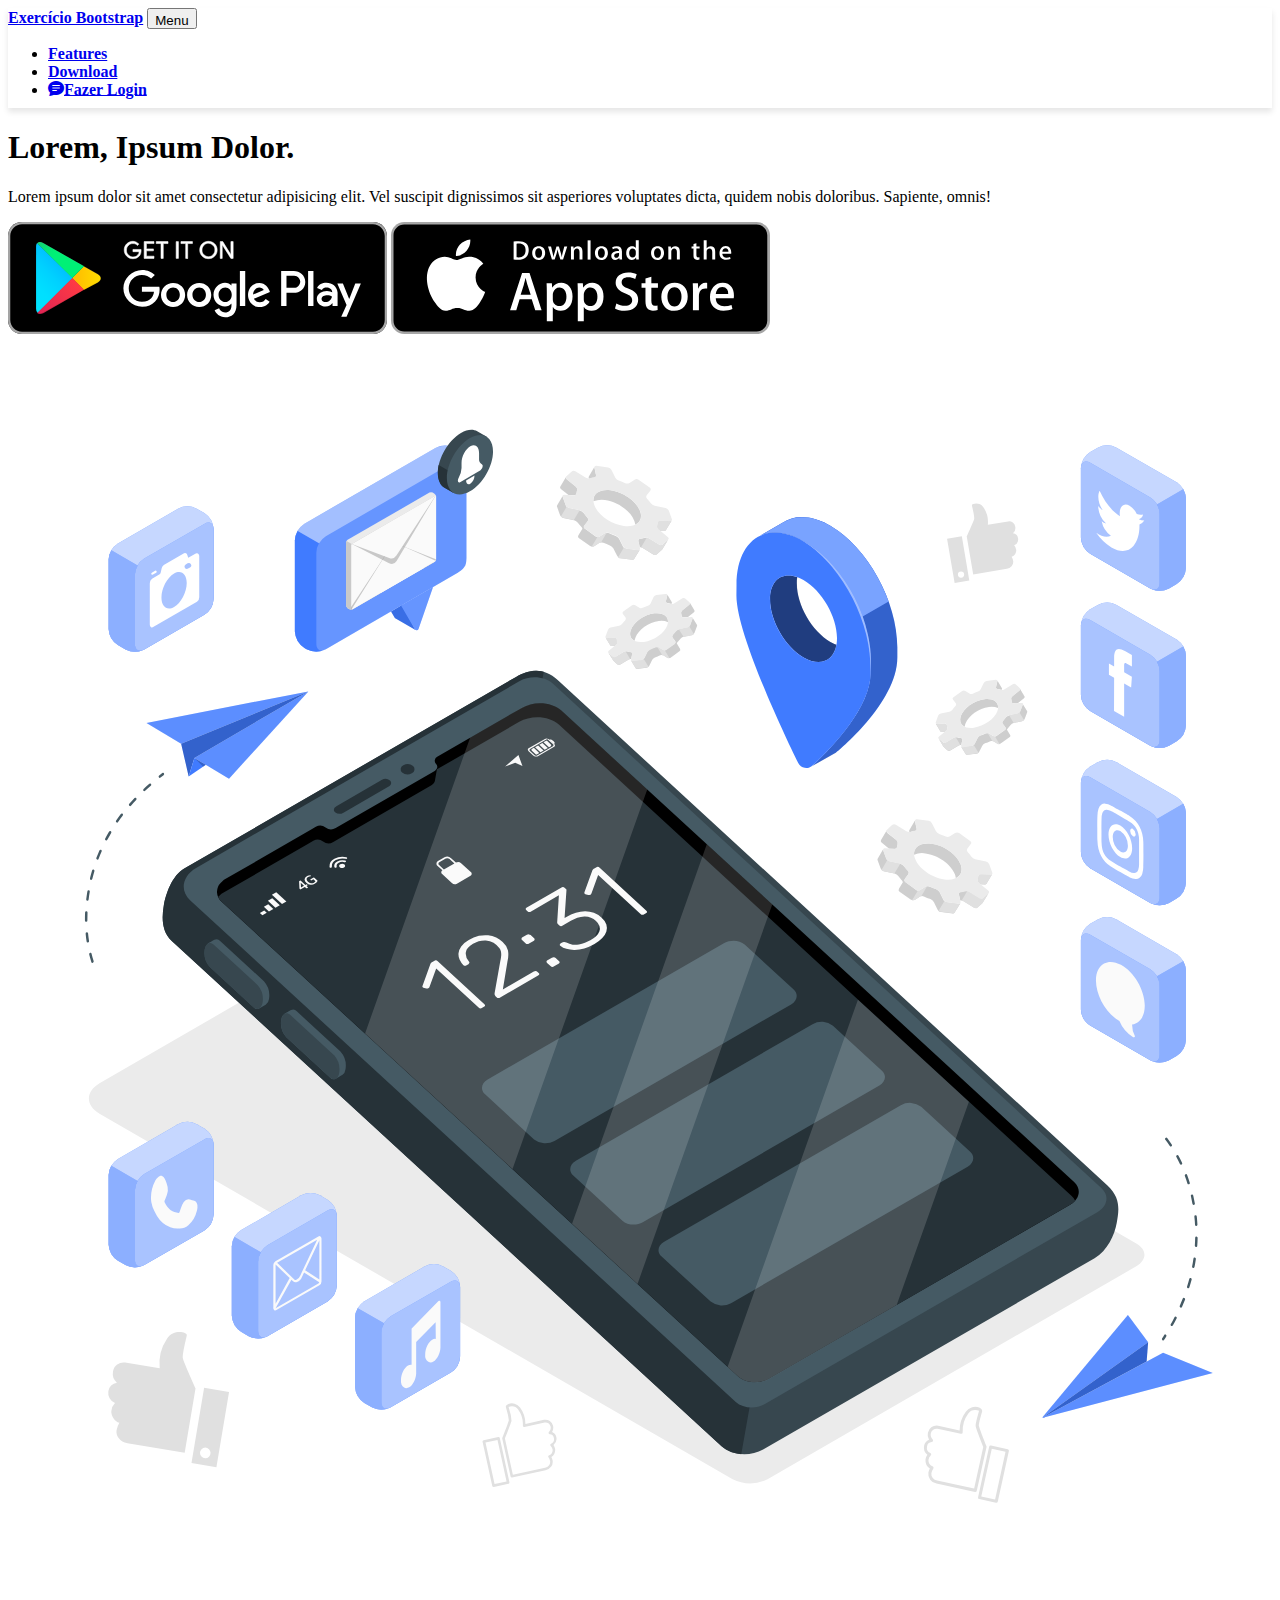
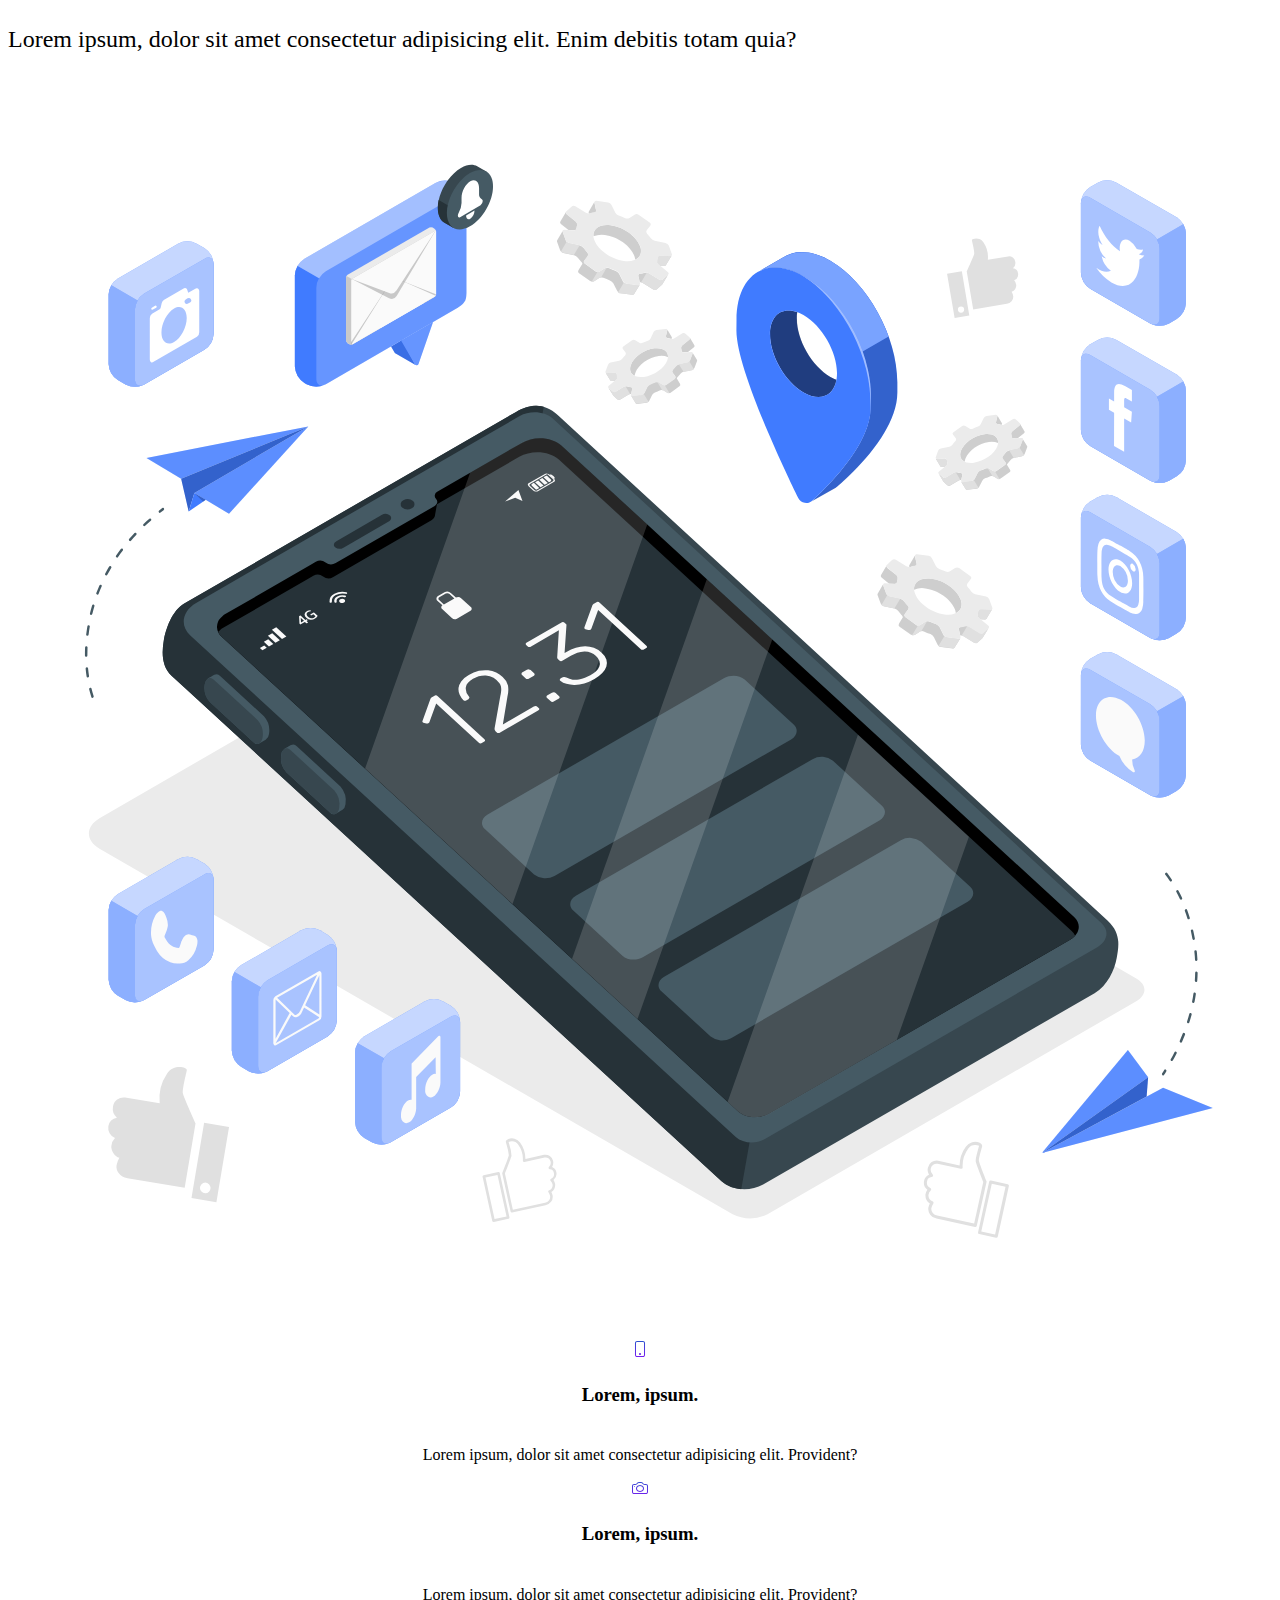
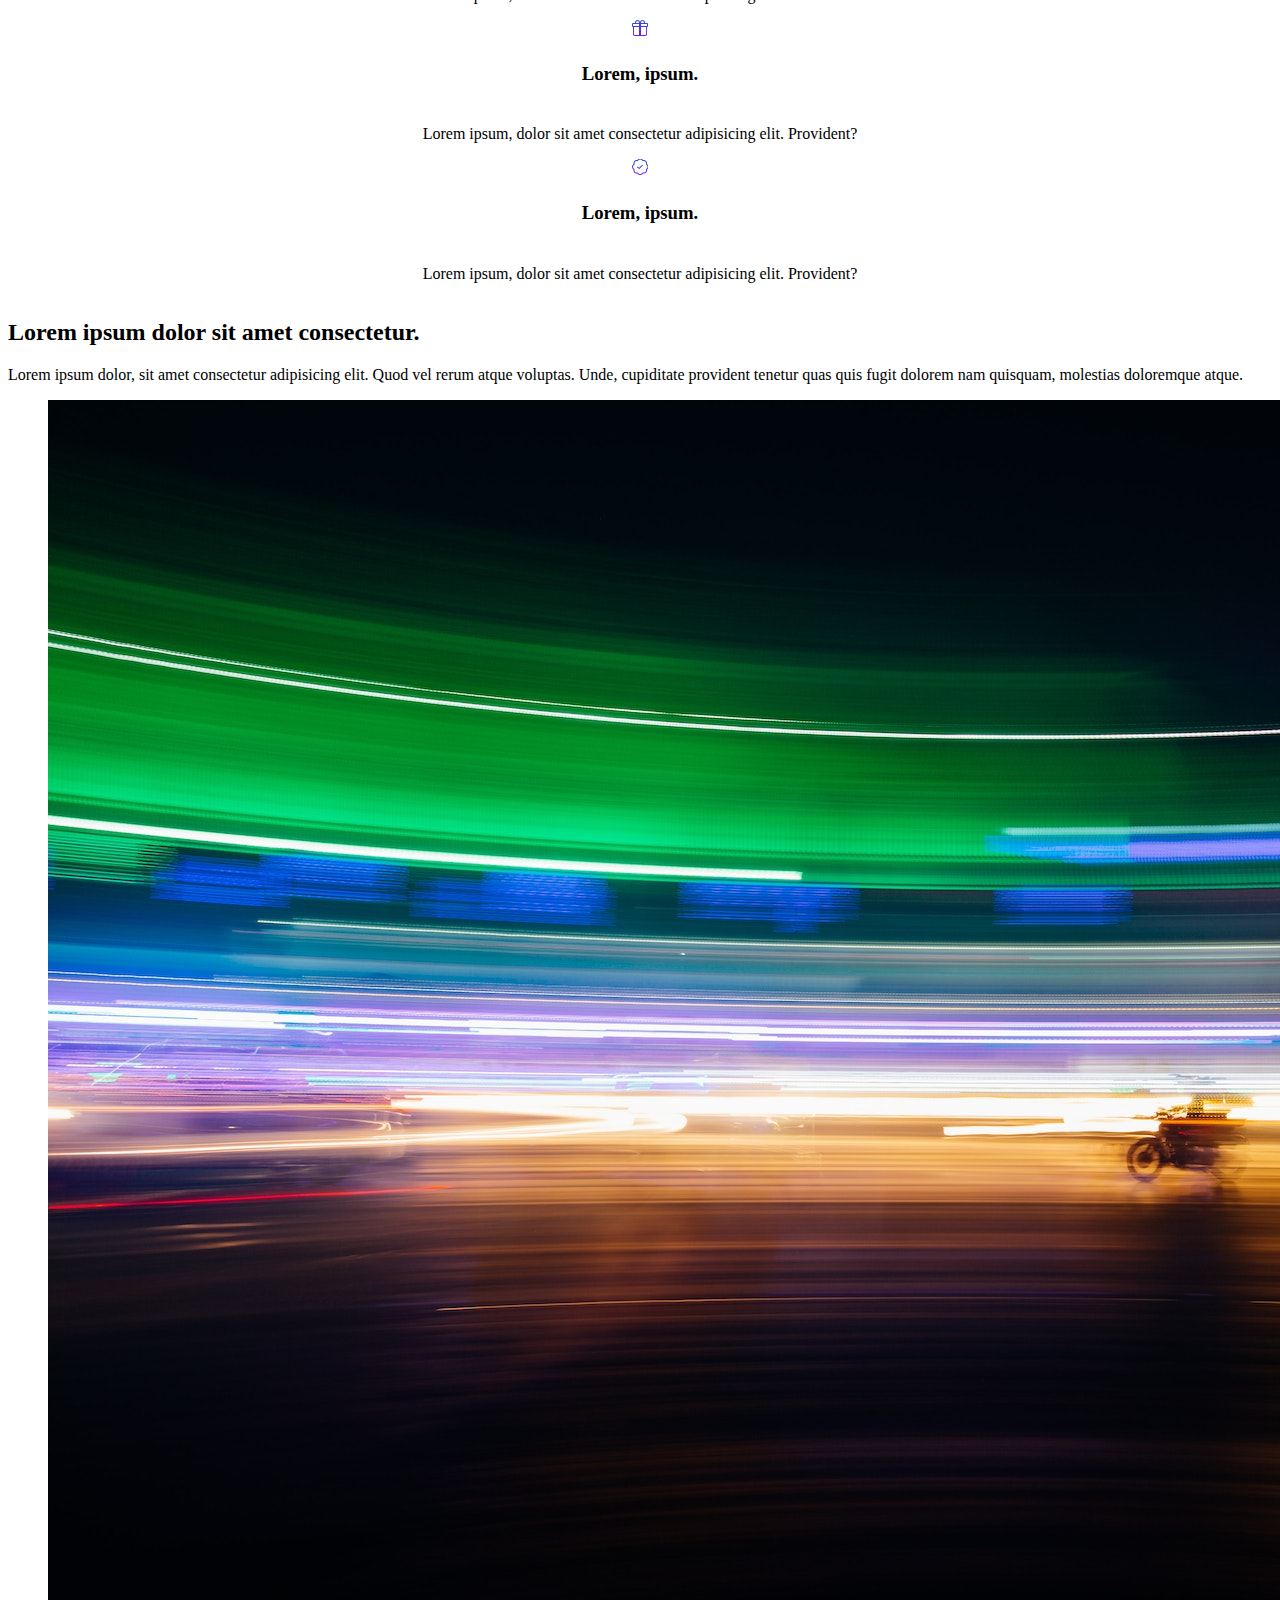
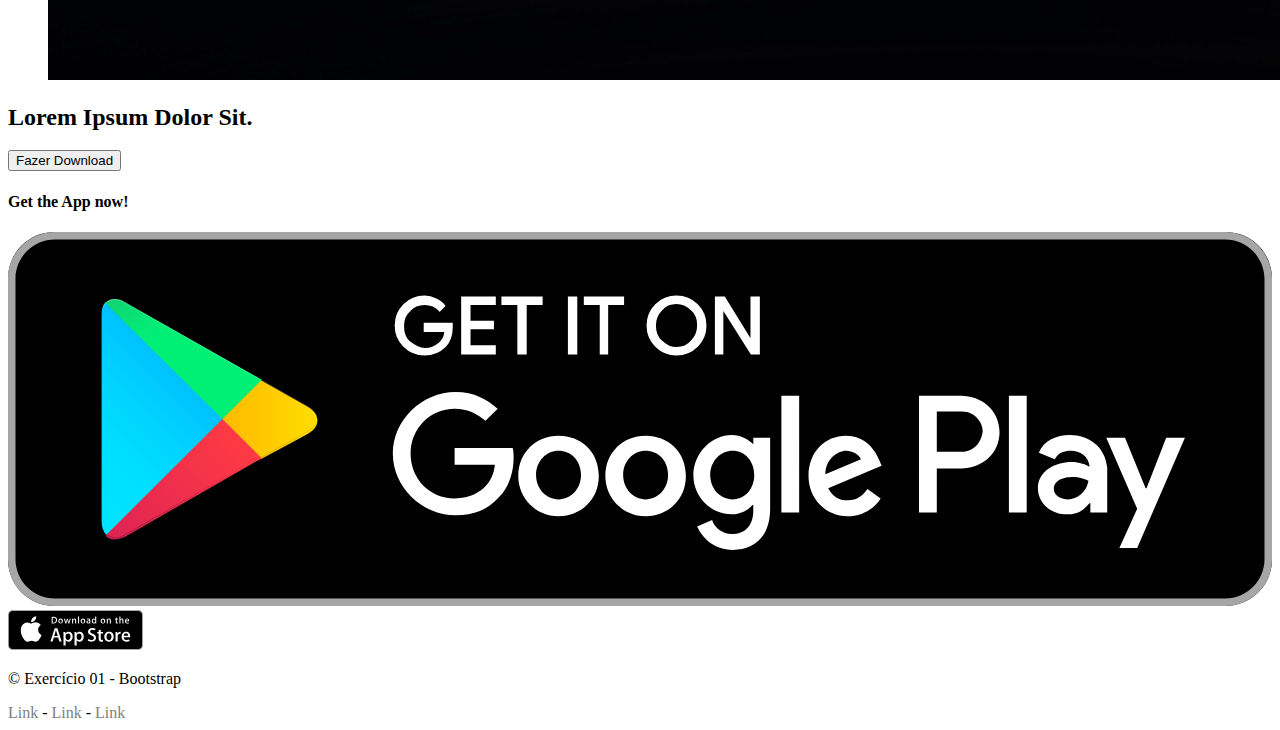
<file: index.html>
<!doctype html>
<html lang="en">

<head>
  <meta charset="utf-8">
  <meta name="viewport" content="width=device-width, initial-scale=1">


  <!-- linkando a css -->
  <link rel="stylesheet" href="./assets/css/base.css">

  <!-- BS Icons -->
  <link rel="stylesheet" href="https://cdn.jsdelivr.net/npm/bootstrap-icons@1.10.5/font/bootstrap-icons.css">

  <!-- BS CSS -->
  <link href="https://cdn.jsdelivr.net/npm/bootstrap@5.3.1/dist/css/bootstrap.min.css" rel="stylesheet"
    integrity="sha384-4bw+/aepP/YC94hEpVNVgiZdgIC5+VKNBQNGCHeKRQN+PtmoHDEXuppvnDJzQIu9" crossorigin="anonymous">

  <title>Exercício BS</title>
</head>

<body>

  <header class="container-fluid d-flex justify-content-center custom-shadow ">
    <nav class="container">

      <div class="navbar altura navbar-expand-lg">
        <a class="navbar-brand font-bold fs-4" href="#">Exercício Bootstrap</a>
        <button class="navbar-toggler" type="button" data-bs-toggle="collapse" data-bs-target="#navbarNav"
          aria-controls="navbarNav" aria-expanded="false" aria-label="Toggle navigation">
          <span class="mx-2 menu">Menu</span>
          <span class="navbar-toggler-icon"></span>
        </button>


        <div class="collapse navbar-collapse " id="navbarNav">

          <ul class="navbar-nav ms-auto d-flex justify-content-center align-items-center">

            <li class="nav-item">
              <a class="nav-link fs-6 " href="#">Features</a>
            </li>
            <li class="nav-item fs-6 ">
              <a class="nav-link mx-4" href="#">Download</a>
            </li>
            <li class="nav-item fs-6 ">
              <a class="nav-link px-4  bg-primary border border-rounded rounded-pill text-white login" href="#"><i
                  class="bi bi-chat-text-fill mx-2"></i>Fazer Login</a>
            </li>

          </ul>
        </div>
      </div>
    </nav>
  </header>

  <main class="main-container ">

    <div class="container my-5">
      <div class="row">
        <article class="col-lg-6 d-flex flex-column justify-content-evenly text-center text-lg-start my-5">
          <h1 class="display-1 fw-bold mt-5">
            Lorem, Ipsum Dolor.
          </h1>
          <p class="lead text-secondary mt-5">Lorem ipsum dolor sit amet consectetur adipisicing elit. Vel suscipit
            dignissimos sit asperiores voluptates dicta, quidem nobis doloribus. Sapiente, omnis!</p>
          <div class="col-lg-12 d-flex flex-lg-row flex-column align-items-center mt-5">
            <img class="img-fluid container-image mb-3 mb-lg-0" src="./assets/img/google-play-badge.svg" alt="">
            <img class="img-fluid container-image my-2 mx-4" src="./assets/img/app-store-badge.svg" alt="">
          </div>
        </article>
        <aside class="col-lg-6 d-flex justify-content-center align-items-center">
          <img class="img-fluid" src="./assets/img/phone-amico.svg" alt="imagem do celular">
        </aside>
      </div>

    </div>
    </div>
    <article class="container-fluid bg-primary d-flex justify-content-center align-items-center p-5 ">
      <h2 class="fs-1  text-white text-center p-5 article-container font-semi-bold">Lorem ipsum, dolor sit amet
        consectetur adipisicing elit. Enim debitis totam quia?</h2>
    </article>
    <section class="container my-5">
      <div class="row col-lg-12 d-flex flex-lg-row flex-column-reverse justify-content-center align-items-center">
        <div class="col-lg-4 col-sm-12">
          <img class="img-fluid" src="./assets/img/phone-amico.svg" alt="imagem do celular">
        </div>
        <article class="col-lg-7  d-flex justify-content-center align-items-center">
          <div class="container-icons row">
            <div class="col-lg-6 col-sm-6 icones">
              <i class="bi bi-phone display-4 custom-linear"></i>
              <h3>Lorem, ipsum.</h3>
              <p class="col-lg-8 col-sm-7  text-secondary text-sm-center">Lorem ipsum, dolor sit amet consectetur
                adipisicing elit. Provident?</p>
            </div>
            <div class="col-lg-6 col-sm-6 icones">
              <i class="bi bi-camera display-4 custom-linear"></i>
              <h3>Lorem, ipsum.</h3>
              <p class="col-lg-8 col-sm-7 text-secondary">Lorem ipsum, dolor sit amet consectetur adipisicing elit.
                Provident?</p>
            </div>
            <div class="col-lg-6 col-sm-6 icones">
              <i class="bi bi-gift display-4 custom-linear"></i>
              <h3>Lorem, ipsum.</h3>
              <p class="col-lg-8 col-sm-7 text-secondary">Lorem ipsum, dolor sit amet consectetur adipisicing elit.
                Provident?</p>
            </div>
            <div class="col-lg-6 col-sm-6 icones">
              <i class="bi bi-patch-check display-4 custom-linear"></i>
              <h3>Lorem, ipsum.</h3>
              <p class="col-lg-8 col-sm-7 text-secondary">Lorem ipsum, dolor sit amet consectetur adipisicing elit.
                Provident?</p>
            </div>

        </article>
      </div>
    </section>
    <article class="container-fluid bg-body-secondary">
      <section class="container py-5">
        <div class="row">
          <div class="col-lg-4 col-md-12">
            <h2 class="display-3 fw-bold">Lorem ipsum dolor sit amet consectetur.</h2>
            <p class="lead text-secondary mt-5">Lorem ipsum dolor, sit amet consectetur adipisicing elit. Quod vel rerum
              atque voluptas. Unde, cupiditate provident tenetur quas quis fugit dolorem nam quisquam, molestias
              doloremque atque.</p>
          </div>
          <figure class="col-lg-8 col-md-12 d-flex justify-content-center justify-content-lg-end mt-5">
            <img src="./assets/img/pexels-kelly-3119955.jpg" class="img-fluid rounded w-75"
              alt="imagem de uma moto rápida">
          </figure>
          </artidivcle>
        </div>
      </section>
    </article>
    <article class="container-fluid image-cel vh-100 d-flex flex-column align-items-start justify-content-center">
      <section class="container d-flex flex-column align-items-start justify-content-center">
        <div class="row">
          <div class="col-lg-12 titu-pexels d-flex flex-column justify-content-center align-items-start ">
            <h2 class="text-white display-2 col-lg-8 col-md-8 col-sm-8">Lorem Ipsum Dolor Sit.</h2>
            <button class="btn mt-2 text-white border-white rounded-pill btn-lg py-3 px-3  custom-button">Fazer
              Download</button>
          </div>
        </div>
      </section>
    </article>
    <article class="container-fluid bg-primary">
      <section class="container py-5">
        <div class="row">
          <div class="col-lg-12 d-flex justify-content-center align-items-center flex-column">
            <h4 class="text-white">Get the App now!</h4>
            <div class="col-lg-4 d-flex flex-lg-row flex-column justify-content-center align-items-center">
              <img class="img-fluid col-lg-6 mx-3 my-3 image-app-now" src="./assets/img/google-play-badge.svg" alt="">
              <img class="img-fluid mx-3 my-3 col-lg-6 " src="./assets/img/app-store-badge.svg" alt="">
            </div>
          </div>
        </div>
      </section>
    </article>
    <footer class="container-fluid bg-dark ">
      <section class="container d-flex justify-content-center align-items-center flex-column p-5 ">
        <div class="row">
          <p class="text-secondary">© Exercício 01 - Bootstrap</p>
        </div>
        <div class="d-flex text-secondary justify-content-center align-items-center gap-2 no-text-decoration">
          <a href="">Link</a>
          - 
          <a href="">Link</a>
          - 
          <a href="">Link</a>
        </div>
      </section>
    </footer>




  </main>




  <!-- Chamada do JS do BS -->
  <script src="https://cdn.jsdelivr.net/npm/bootstrap@5.3.1/dist/js/bootstrap.bundle.min.js"
    integrity="sha384-HwwvtgBNo3bZJJLYd8oVXjrBZt8cqVSpeBNS5n7C8IVInixGAoxmnlMuBnhbgrkm" crossorigin="anonymous">
  </script>
</body>

</html>


















<script src="https://cdn.jsdelivr.net/npm/bootstrap@5.3.1/dist/js/bootstrap.bundle.min.js"
  integrity="sha384-HwwvtgBNo3bZJJLYd8oVXjrBZt8cqVSpeBNS5n7C8IVInixGAoxmnlMuBnhbgrkm" crossorigin="anonymous">
</script>
</body>

</html>
</file>
<file: assets/css/base.css>
.altura {
    height: 100px;
}

.custom-shadow {
    box-shadow: 0px 4px 6px rgba(0, 0, 0, 0.1);
    /* Defina a altura desejada em pixels */
}

.font-bold {
    font-weight: 600;
}

.nav-item {
    font-weight: 600;
}


.bi-chat-text-fill {
    position: relative;
    bottom: 1px;
}

.menu {
    position: relative;
    top: 2px;
}

.container-image {
    width: 30%;
}


.text-secondary {
    font-weight: 400;
}

.article-container {
    max-width: 800px;

}

.icones {
    display: flex;
    flex-direction: column;
    justify-content: center;
    align-items: center;
    text-align: center;
    gap: 6px;
}

.icones i {
    background: linear-gradient(to bottom, #2b51ce, #7e16f5);
    -webkit-background-clip: text; /* Aplicar gradiente apenas ao texto */
    background-clip: text; /* Aplicar gradiente apenas ao texto */
    color: transparent; /* Tornar o texto transparente */
}

.font-semi-bold{
    font-weight: 400;
}

.image-cel{
    
    background-image:linear-gradient(rgba(0, 0, 0, .6), rgba(0, 0, 0, .3)), url(../img/pexels-cottonbro-studio-3585091.jpg);
    background-blend-mode: multiply;
    background-attachment: fixed;
    background-size: cover;
    background-position: 50% 50%;
    background-repeat: no-repeat;
}

.no-text-decoration a{
    text-decoration: none;
    color:gray
}
</file>
